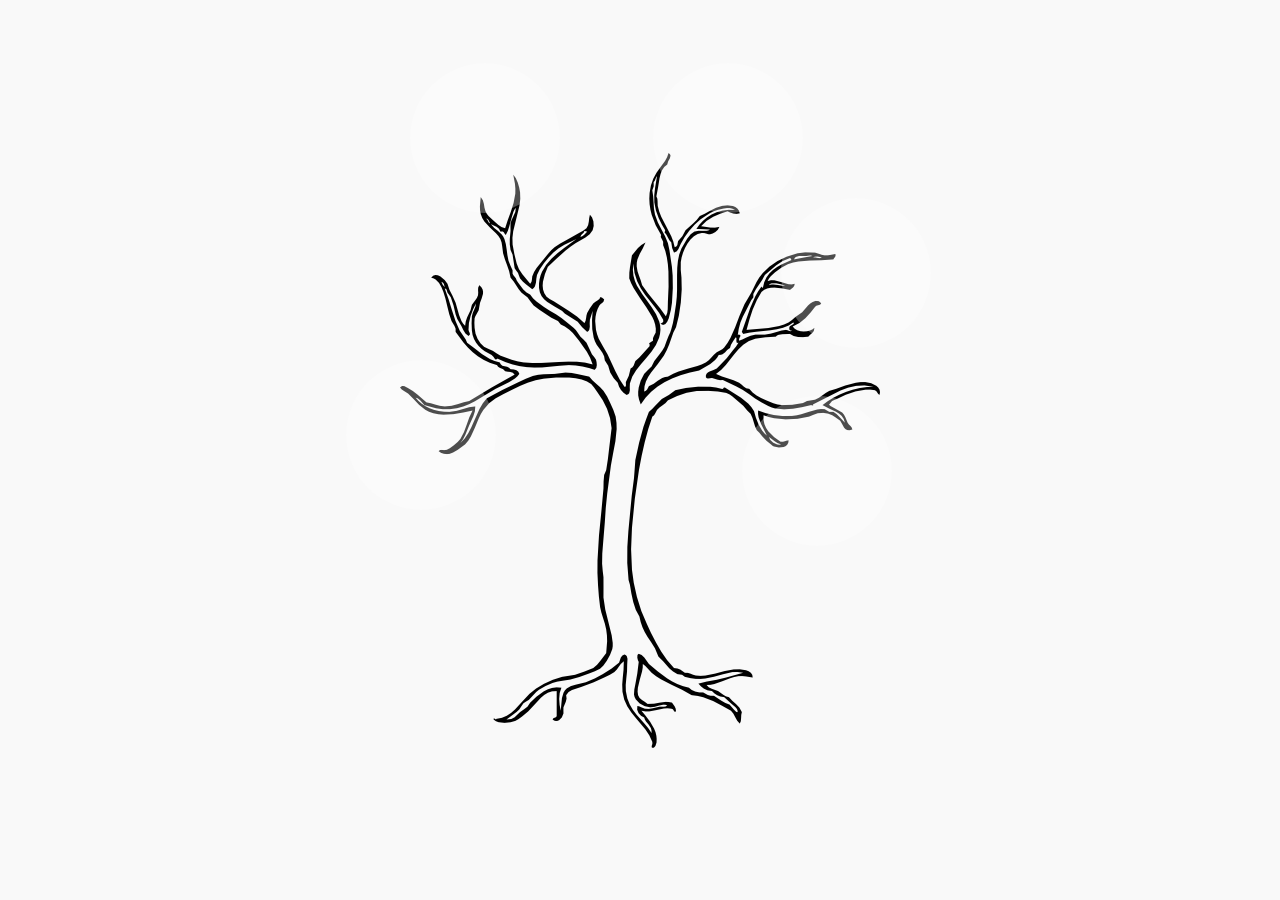
<file: index.html>
<!DOCTYPE html>
<html lang="en">
  <head>
    <meta charset="UTF-8" />
    <meta http-equiv="X-UA-Compatible" content="IE=edge" />
    <meta name="viewport" content="width=device-width, initial-scale=1.0" />
    <title>Yazedy Yahya - Portfolio</title>
    <link rel="stylesheet" href="css/indexstyle.css" />
    <link rel="shortcut icon" href="images/favicon.ico" />
  </head>
  <body>
    <div class="hotspots">
      <img src="images/tree.png" alt="Tree with navigation branches" />
      <div class="navigation">
        <a href="about.html" class="hotspot" id="hs-a">About</a>
        <a href="resume.html" class="hotspot" id="hs-b">Resume</a>
        <a href="works.html" class="hotspot" id="hs-c">Works</a>
        <a href="contact.html" class="hotspot" id="hs-d">Contact</a>
        <a href="blog.html" class="hotspot" id="hs-e">Blog</a>
      </div>
    </div>

    <script>
      document.addEventListener("DOMContentLoaded", function () {
        const hotspots = document.querySelectorAll(".hotspot");
        const maxDistance = 300; // Maximum distance in pixels to detect proximity
        const minOpacity = 0; // Minimum opacity when far away
        const maxOpacity = 1; // Maximum opacity when cursor is over the hotspot
        const minScale = 1; // Default scale
        const maxScale = 1.5; // Maximum scale when cursor is over the hotspot

        // Check if device is mobile
        const isMobile = window.matchMedia("(max-width: 480px)").matches;

        // Only add mouse effects if not on mobile
        if (!isMobile) {
          document.addEventListener("mousemove", function (e) {
            // Get mouse position
            const mouseX = e.clientX;
            const mouseY = e.clientY;

            // Check distance to each hotspot
            hotspots.forEach((hotspot) => {
              const rect = hotspot.getBoundingClientRect();
              const hotspotX = rect.left + rect.width / 2;
              const hotspotY = rect.top + rect.height / 2;

              // Calculate distance between mouse and hotspot center
              const distance = Math.sqrt(
                Math.pow(mouseX - hotspotX, 2) + Math.pow(mouseY - hotspotY, 2)
              );

              // Calculate opacity based on distance
              let opacity = 1 - distance / maxDistance;
              opacity = Math.max(minOpacity, Math.min(maxOpacity, opacity));

              // Calculate scale based on distance
              let scale =
                minScale + (maxScale - minScale) * (1 - distance / maxDistance);
              scale = Math.max(minScale, Math.min(maxScale, scale));

              // Apply styles only if within range
              if (distance < maxDistance) {
                hotspot.style.color = `rgba(51, 51, 51, ${opacity})`;
                hotspot.style.transform = `scale(${scale})`;
                hotspot.style.backgroundColor = `rgba(255, 255, 255, ${
                  0.3 + opacity * 0.5
                })`;
              } else {
                hotspot.style.color = "transparent";
                hotspot.style.transform = "scale(1)";
                hotspot.style.backgroundColor = "rgba(255, 255, 255, 0.3)";
              }
            });
          });

          // Reset styles when mouse leaves the window
          document.addEventListener("mouseleave", function () {
            hotspots.forEach((hotspot) => {
              hotspot.style.color = "transparent";
              hotspot.style.transform = "scale(1)";
              hotspot.style.backgroundColor = "rgba(255, 255, 255, 0.3)";
            });
          });

          // Add touch support for mobile devices
          document.addEventListener("touchmove", function (e) {
            if (e.touches.length > 0) {
              const touch = e.touches[0];
              const mouseEvent = new MouseEvent("mousemove", {
                clientX: touch.clientX,
                clientY: touch.clientY,
              });
              document.dispatchEvent(mouseEvent);
            }
          });
        }
      });
    </script>
  </body>
</html>
</file>
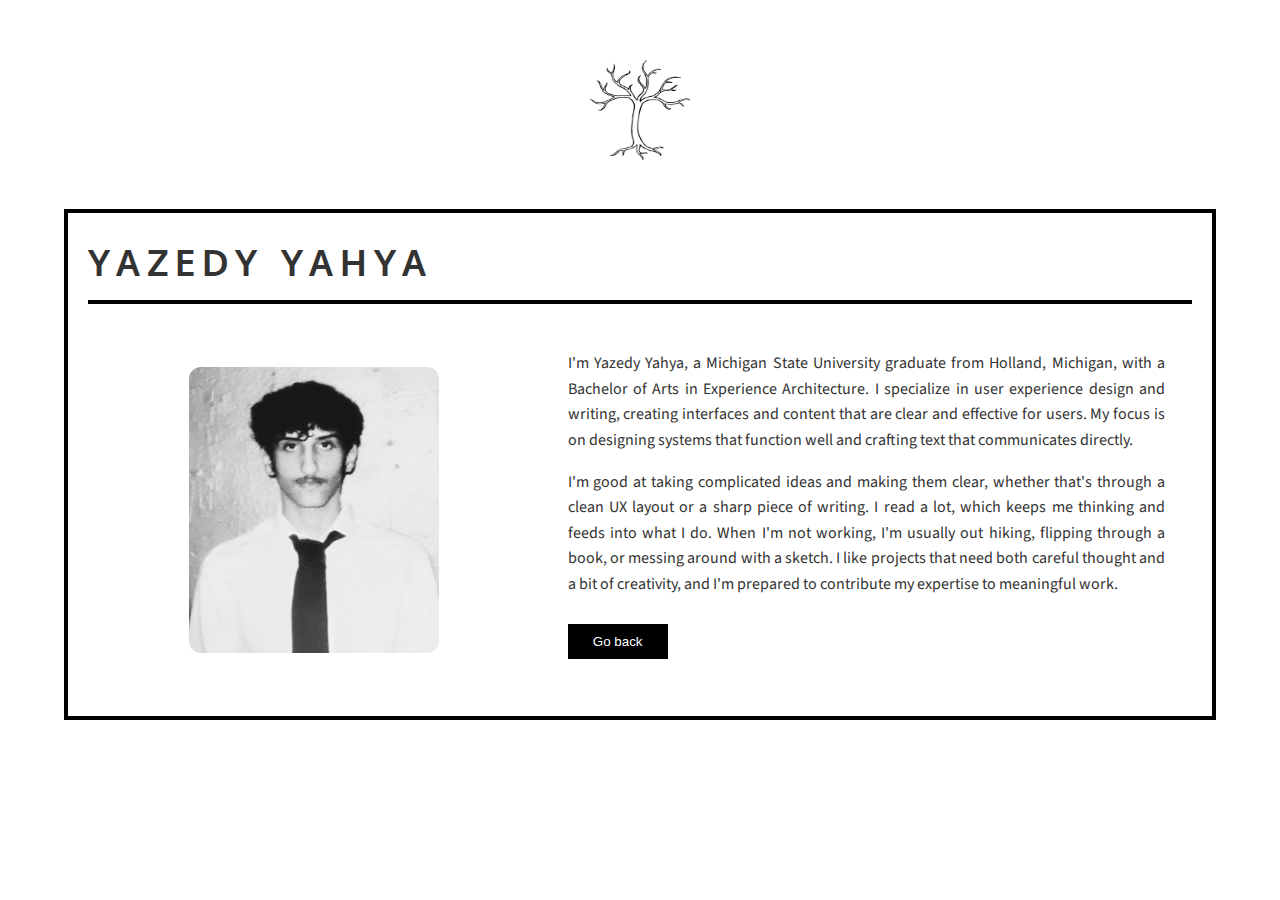
<file: about.html>
<!DOCTYPE html>
<html lang="en">
  <head>
    <meta charset="UTF-8" />
    <meta http-equiv="X-UA-Compatible" content="IE=edge" />
    <meta name="viewport" content="width=device-width, initial-scale=1.0" />
    <title>ABOUT - Yazedy Yahya</title>
    <link rel="stylesheet" type="text/css" href="css/pagestyle.css" />
    <link rel="shortcut icon" href="images/favicon.ico" />
  </head>
  <body>
    <div class="wrapper">
      <a href="index.html"
        ><img src="images/tree.png" class="logo" alt="Yazedy Yahya Logo"
      /></a>
      <div class="container">
        <div class="header">YAZEDY YAHYA</div>
        <div class="about">
          <div class="about-image">
            <img src="images/about.jpg" class="icon" alt="Yazedy Yahya" />
          </div>
          <div class="about-text">
            <p>
              I'm Yazedy Yahya, a Michigan State University graduate from
              Holland, Michigan, with a Bachelor of Arts in Experience
              Architecture. I specialize in user experience design and writing,
              creating interfaces and content that are clear and effective for
              users. My focus is on designing systems that function well and
              crafting text that communicates directly.
            </p>
            <p>
              I'm good at taking complicated ideas and making them clear,
              whether that's through a clean UX layout or a sharp piece of
              writing. I read a lot, which keeps me thinking and feeds into what
              I do. When I'm not working, I'm usually out hiking, flipping
              through a book, or messing around with a sketch. I like projects
              that need both careful thought and a bit of creativity, and I'm
              prepared to contribute my expertise to meaningful work.
            </p>
            <a href="index.html"><button class="button">Go back</button></a>
          </div>
        </div>
      </div>
    </div>
  </body>
</html>
</file>
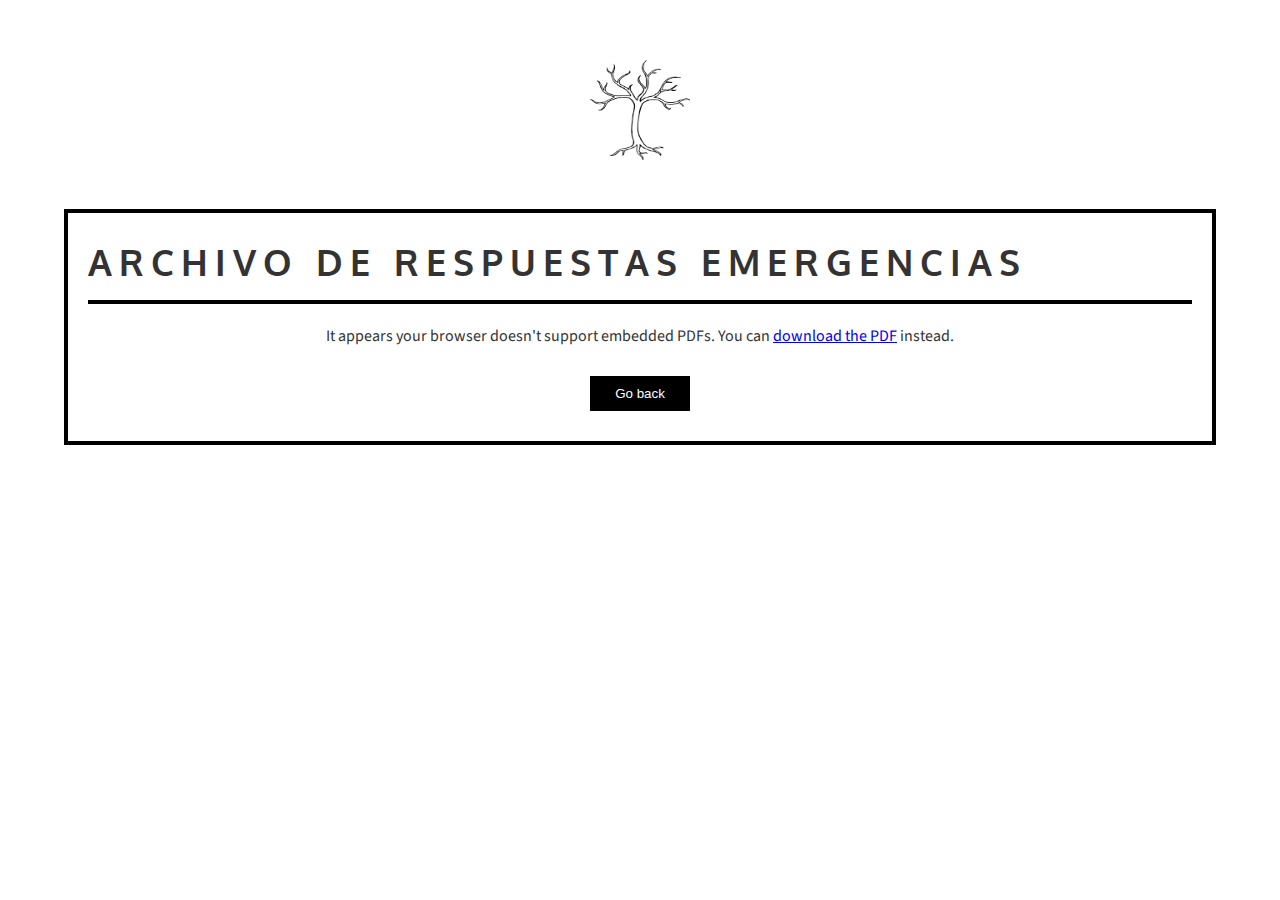
<file: apr-project.html>
<!DOCTYPE html>
<html lang="en">
  <head>
    <meta charset="UTF-8" />
    <meta name="viewport" content="width=device-width, initial-scale=1.0" />
    <title>Archivo de Respuestas Emergencias - Yazedy Yahya</title>
    <link rel="stylesheet" type="text/css" href="../css/pagestyle.css" />
    <link rel="shortcut icon" href="../images/favicon.ico" />
  </head>
  <body>
    <div class="wrapper">
      <a href="../index.html"
        ><img
          src="../images/tree.png"
          width="60"
          class="logo"
          alt="Yazedy Yahya Logo"
      /></a>
      <div class="container">
        <div class="header">ARCHIVO DE RESPUESTAS EMERGENCIAS</div>
        <div class="project-content">
          <!-- PDF Embedding -->
          <object
            data="../pdf/apr-project.pdf"
            type="application/pdf"
            width="100%"
            height="600px"
          >
            <p>
              It appears your browser doesn't support embedded PDFs. You can
              <a href="../pdf/apr-project.pdf">download the PDF</a> instead.
            </p>
          </object>
          <a href="javascript:history.back()"
            ><button class="button">Go back</button></a
          >
        </div>
      </div>
    </div>
  </body>
</html>
</file>
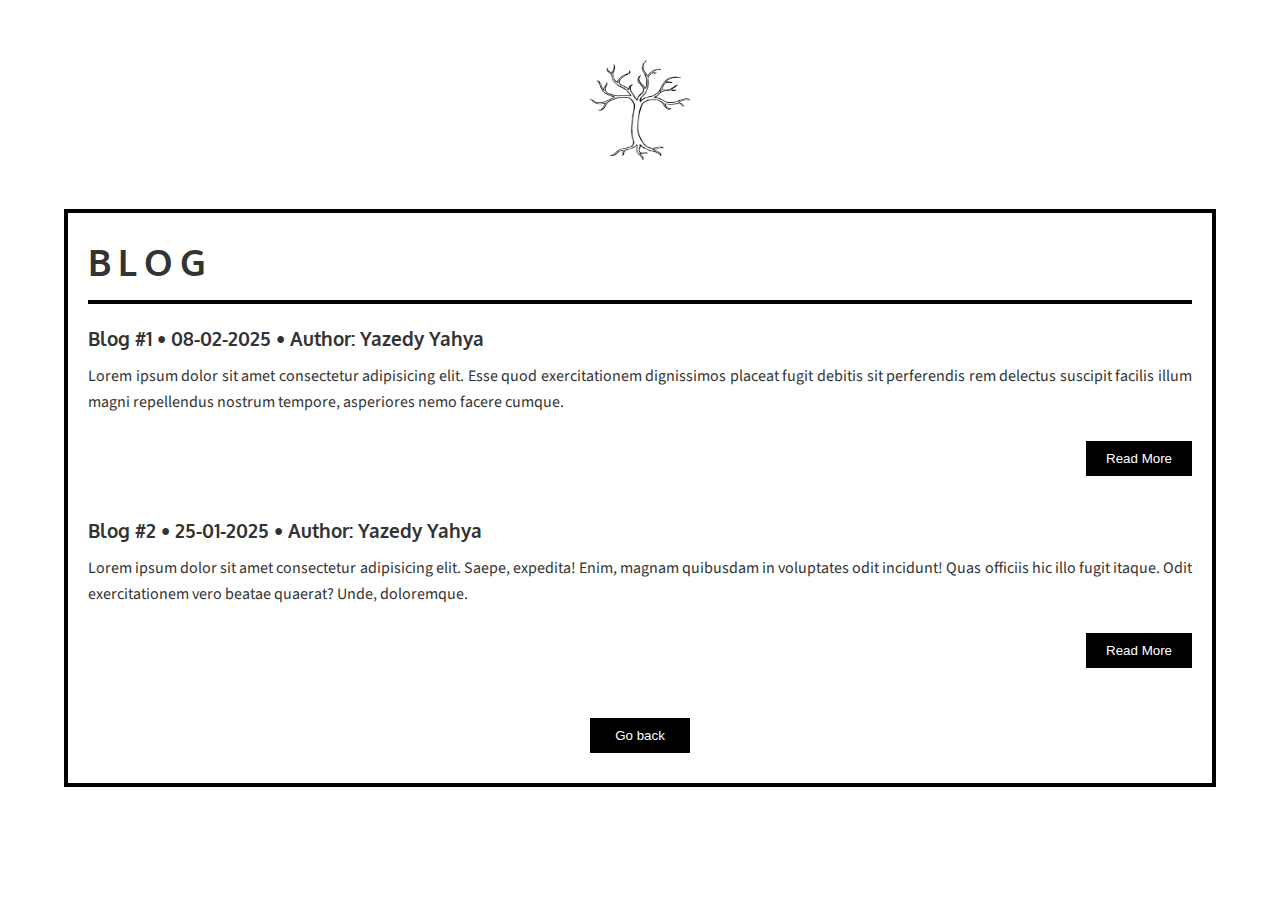
<file: blog.html>
<!DOCTYPE html>
<html lang="en">
  <head>
    <meta charset="UTF-8" />
    <meta http-equiv="X-UA-Compatible" content="IE=edge" />
    <meta name="viewport" content="width=device-width, initial-scale=1.0" />
    <title>BLOG - Yazedy Yahya</title>
    <link rel="stylesheet" type="text/css" href="css/pagestyle.css" />
    <link rel="shortcut icon" href="images/favicon.ico" />
  </head>
  <body>
    <div class="wrapper">
      <a href="index.html"
        ><img
          src="images/tree.png"
          width="60"
          class="logo"
          alt="Yazedy Yahya Logo"
      /></a>
      <div class="container">
        <div class="header">BLOG</div>
        <div class="blog-entry">
          <h3 class="blog-title">
            Blog #1 • 08-02-2025 • Author: Yazedy Yahya
          </h3>
          <p>
            Lorem ipsum dolor sit amet consectetur adipisicing elit. Esse quod exercitationem dignissimos placeat fugit debitis sit perferendis rem delectus suscipit facilis illum magni repellendus nostrum tempore, asperiores nemo facere cumque.

          </p>
          <a href="blog1.html" style="display: block; text-align: right"
            ><button class="button">Read More</button></a
          >
        </div>
        <div class="blog-entry">
          <h3 class="blog-title">
            Blog #2 • 25-01-2025 • Author: Yazedy Yahya
          </h3>
          <p>
            Lorem ipsum dolor sit amet consectetur adipisicing elit. Saepe, expedita! Enim, magnam quibusdam in voluptates odit incidunt! Quas officiis hic illo fugit itaque. Odit exercitationem vero beatae quaerat? Unde, doloremque.
          </p>
          <a href="blog2.html" style="display: block; text-align: right"
            ><button class="button">Read More</button></a
          >
        </div>
        <a href="index.html"><button class="button">Go back</button></a>
      </div>
    </div>
  </body>
</html>
</file>
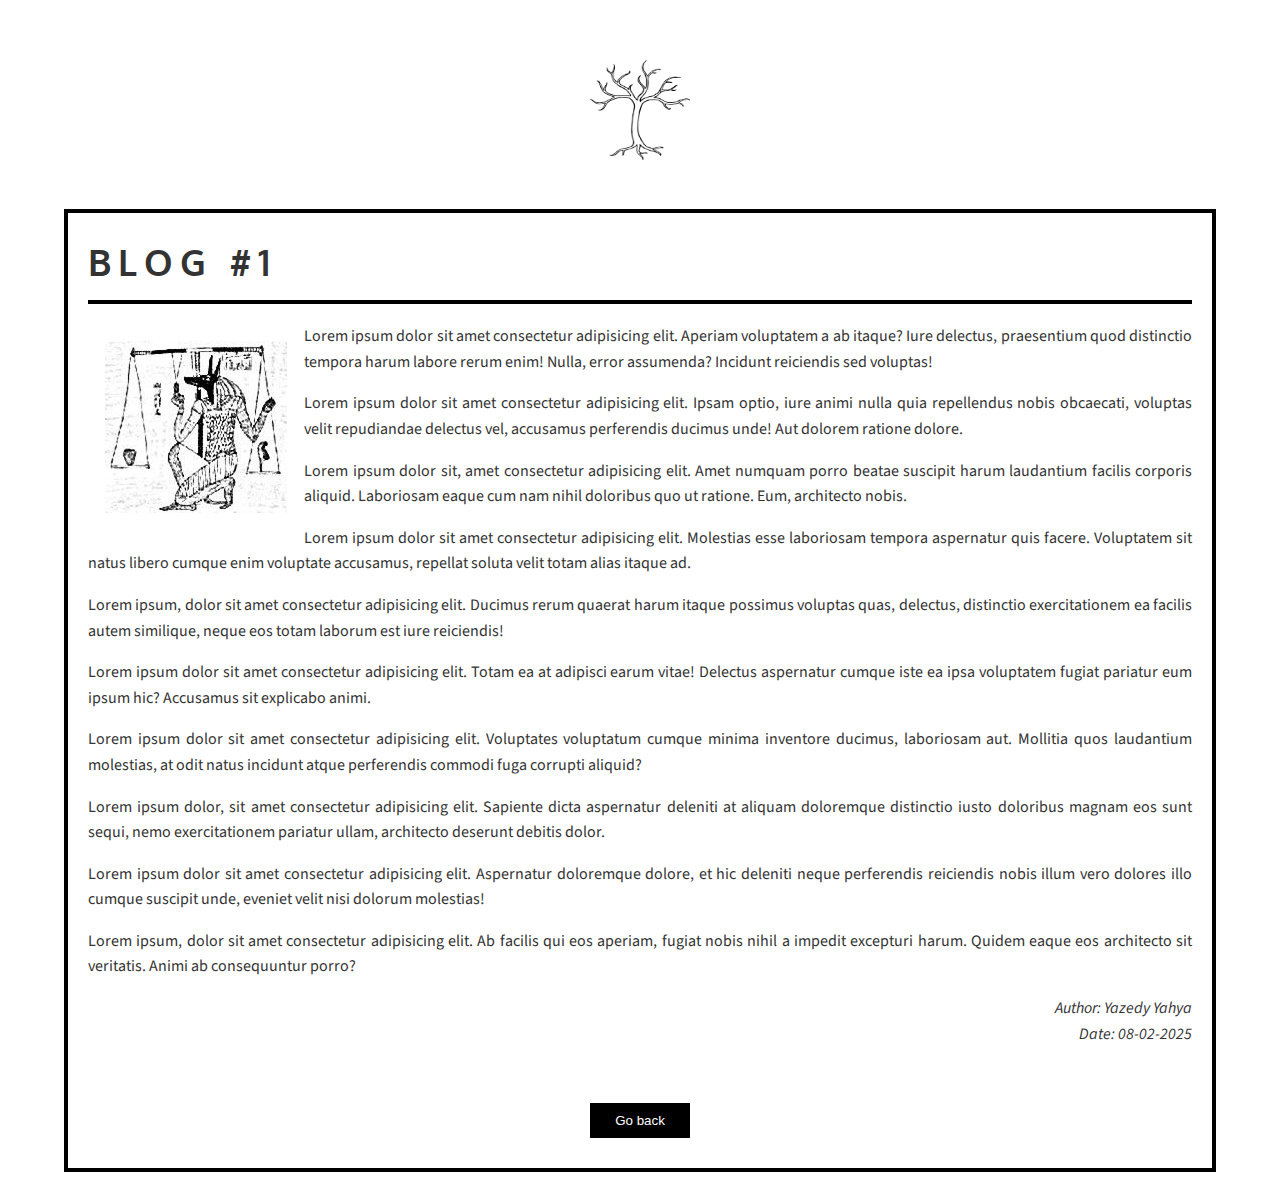
<file: blog1.html>
<!DOCTYPE html>
<html lang="en">

<head>
  <meta charset="UTF-8" />
  <meta http-equiv="X-UA-Compatible" content="IE=edge" />
  <meta name="viewport" content="width=device-width, initial-scale=1.0" />
  <title>BLOG #1 - Yazedy Yahya</title>
  <link rel="stylesheet" type="text/css" href="css/pagestyle.css" />
  <link rel="shortcut icon" href="images/favicon.ico" />
</head>

<body>
  <div class="wrapper">
    <a href="index.html"><img src="images/tree.png" width="60" class="logo" alt="Yazedy Yahya Logo" /></a>
    <div class="container">
      <div class="header">BLOG #1</div>
      <div class="about">
        <div class="blog-entry">
          <img src="images/philosophy.jpg" alt="Blog 1 Picture" style="float: left; margin: 17px" />
          <p>
            Lorem ipsum dolor sit amet consectetur adipisicing elit. Aperiam voluptatem a ab itaque? Iure delectus,
            praesentium quod distinctio tempora harum labore rerum enim! Nulla, error assumenda? Incidunt reiciendis sed
            voluptas!

          </p>
          <p>
            Lorem ipsum dolor sit amet consectetur adipisicing elit. Ipsam optio, iure animi nulla quia repellendus
            nobis obcaecati, voluptas velit repudiandae delectus vel, accusamus perferendis ducimus unde! Aut dolorem
            ratione dolore.

          </p>
          <p>
            Lorem ipsum dolor sit, amet consectetur adipisicing elit. Amet numquam porro beatae suscipit harum
            laudantium facilis corporis aliquid. Laboriosam eaque cum nam nihil doloribus quo ut ratione. Eum,
            architecto nobis.
          </p>
          <p>
            Lorem ipsum dolor sit amet consectetur adipisicing elit. Molestias esse laboriosam tempora aspernatur quis
            facere. Voluptatem sit natus libero cumque enim voluptate accusamus, repellat soluta velit totam alias
            itaque ad.

          </p>
          <p>
            Lorem ipsum, dolor sit amet consectetur adipisicing elit. Ducimus rerum quaerat harum itaque possimus
            voluptas quas, delectus, distinctio exercitationem ea facilis autem similique, neque eos totam laborum est
            iure reiciendis!
          </p>
          <p>
            Lorem ipsum dolor sit amet consectetur adipisicing elit. Totam ea at adipisci earum vitae! Delectus
            aspernatur cumque iste ea ipsa voluptatem fugiat pariatur eum ipsum hic? Accusamus sit explicabo animi.
          </p>
          <p>
            Lorem ipsum dolor sit amet consectetur adipisicing elit. Voluptates voluptatum cumque minima inventore
            ducimus, laboriosam aut. Mollitia quos laudantium molestias, at odit natus incidunt atque perferendis
            commodi fuga corrupti aliquid?
          </p>
          <p>
            Lorem ipsum dolor, sit amet consectetur adipisicing elit. Sapiente dicta aspernatur deleniti at aliquam
            doloremque distinctio iusto doloribus magnam eos sunt sequi, nemo exercitationem pariatur ullam, architecto
            deserunt debitis dolor.
          </p>
          <p>
            Lorem ipsum dolor sit amet consectetur adipisicing elit. Aspernatur doloremque dolore, et hic deleniti neque
            perferendis reiciendis nobis illum vero dolores illo cumque suscipit unde, eveniet velit nisi dolorum
            molestias!
          </p>
          <p>
            Lorem ipsum, dolor sit amet consectetur adipisicing elit. Ab facilis qui eos aperiam, fugiat nobis nihil a
            impedit excepturi harum. Quidem eaque eos architecto sit veritatis. Animi ab consequuntur porro?
          </p>
          <p style="text-align: right">
            <i>Author: Yazedy Yahya <br />
              Date: 08-02-2025
            </i>
          </p>
        </div>
      </div>
      <a href="blog.html"><button class="button">Go back</button></a>
    </div>
  </div>
</body>

</html>
</file>
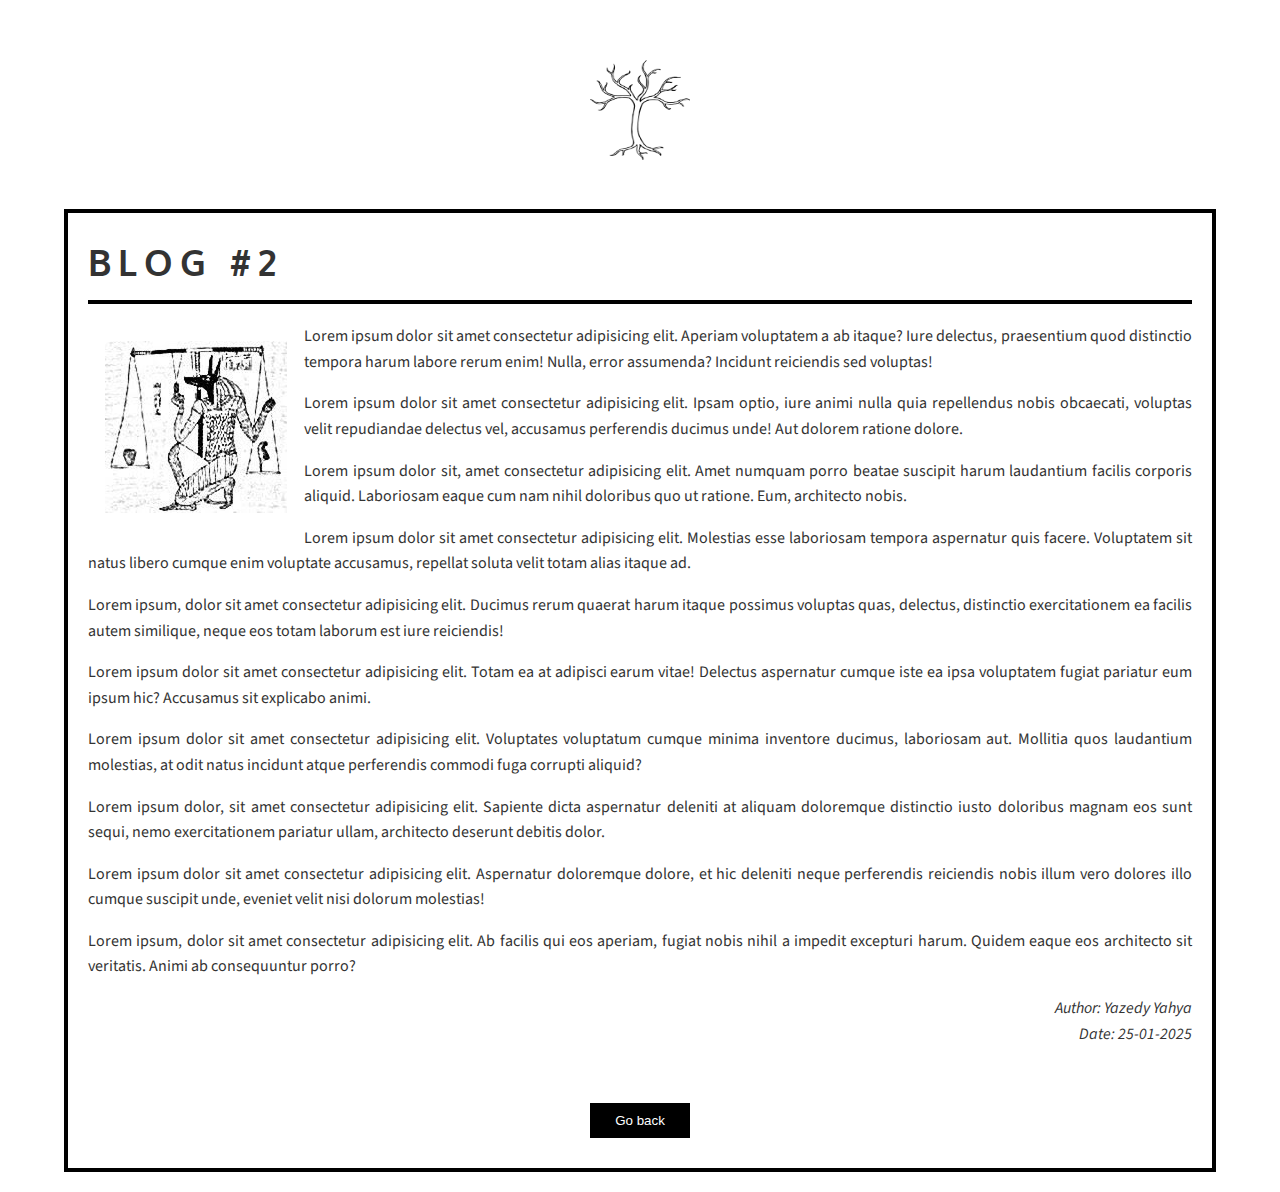
<file: blog2.html>
<!DOCTYPE html>
<html lang="en">

<head>
  <meta charset="UTF-8" />
  <meta http-equiv="X-UA-Compatible" content="IE=edge" />
  <meta name="viewport" content="width=device-width, initial-scale=1.0" />
  <title>BLOG #1 - Yazedy Yahya</title>
  <link rel="stylesheet" type="text/css" href="css/pagestyle.css" />
  <link rel="shortcut icon" href="images/favicon.ico" />
</head>

<body>
  <div class="wrapper">
    <a href="index.html"><img src="images/tree.png" width="60" class="logo" alt="Yazedy Yahya Logo" /></a>
    <div class="container">
      <div class="header">BLOG #2</div>
      <div class="about">
        <div class="blog-entry">
          <img src="images/philosophy.jpg" alt="Blog 1 Picture" style="float: left; margin: 17px" />
          <p>
            Lorem ipsum dolor sit amet consectetur adipisicing elit. Aperiam voluptatem a ab itaque? Iure delectus,
            praesentium quod distinctio tempora harum labore rerum enim! Nulla, error assumenda? Incidunt reiciendis sed
            voluptas!

          </p>
          <p>
            Lorem ipsum dolor sit amet consectetur adipisicing elit. Ipsam optio, iure animi nulla quia repellendus
            nobis obcaecati, voluptas velit repudiandae delectus vel, accusamus perferendis ducimus unde! Aut dolorem
            ratione dolore.

          </p>
          <p>
            Lorem ipsum dolor sit, amet consectetur adipisicing elit. Amet numquam porro beatae suscipit harum
            laudantium facilis corporis aliquid. Laboriosam eaque cum nam nihil doloribus quo ut ratione. Eum,
            architecto nobis.
          </p>
          <p>
            Lorem ipsum dolor sit amet consectetur adipisicing elit. Molestias esse laboriosam tempora aspernatur quis
            facere. Voluptatem sit natus libero cumque enim voluptate accusamus, repellat soluta velit totam alias
            itaque ad.

          </p>
          <p>
            Lorem ipsum, dolor sit amet consectetur adipisicing elit. Ducimus rerum quaerat harum itaque possimus
            voluptas quas, delectus, distinctio exercitationem ea facilis autem similique, neque eos totam laborum est
            iure reiciendis!
          </p>
          <p>
            Lorem ipsum dolor sit amet consectetur adipisicing elit. Totam ea at adipisci earum vitae! Delectus
            aspernatur cumque iste ea ipsa voluptatem fugiat pariatur eum ipsum hic? Accusamus sit explicabo animi.
          </p>
          <p>
            Lorem ipsum dolor sit amet consectetur adipisicing elit. Voluptates voluptatum cumque minima inventore
            ducimus, laboriosam aut. Mollitia quos laudantium molestias, at odit natus incidunt atque perferendis
            commodi fuga corrupti aliquid?
          </p>
          <p>
            Lorem ipsum dolor, sit amet consectetur adipisicing elit. Sapiente dicta aspernatur deleniti at aliquam
            doloremque distinctio iusto doloribus magnam eos sunt sequi, nemo exercitationem pariatur ullam, architecto
            deserunt debitis dolor.
          </p>
          <p>
            Lorem ipsum dolor sit amet consectetur adipisicing elit. Aspernatur doloremque dolore, et hic deleniti neque
            perferendis reiciendis nobis illum vero dolores illo cumque suscipit unde, eveniet velit nisi dolorum
            molestias!
          </p>
          <p>
            Lorem ipsum, dolor sit amet consectetur adipisicing elit. Ab facilis qui eos aperiam, fugiat nobis nihil a
            impedit excepturi harum. Quidem eaque eos architecto sit veritatis. Animi ab consequuntur porro?
          </p>
          <p style="text-align: right">
            <i>Author: Yazedy Yahya <br />
              Date: 25-01-2025
            </i>
          </p>
        </div>
      </div>
      <a href="blog.html"><button class="button">Go back</button></a>
    </div>
  </div>
</body>

</html>
</file>
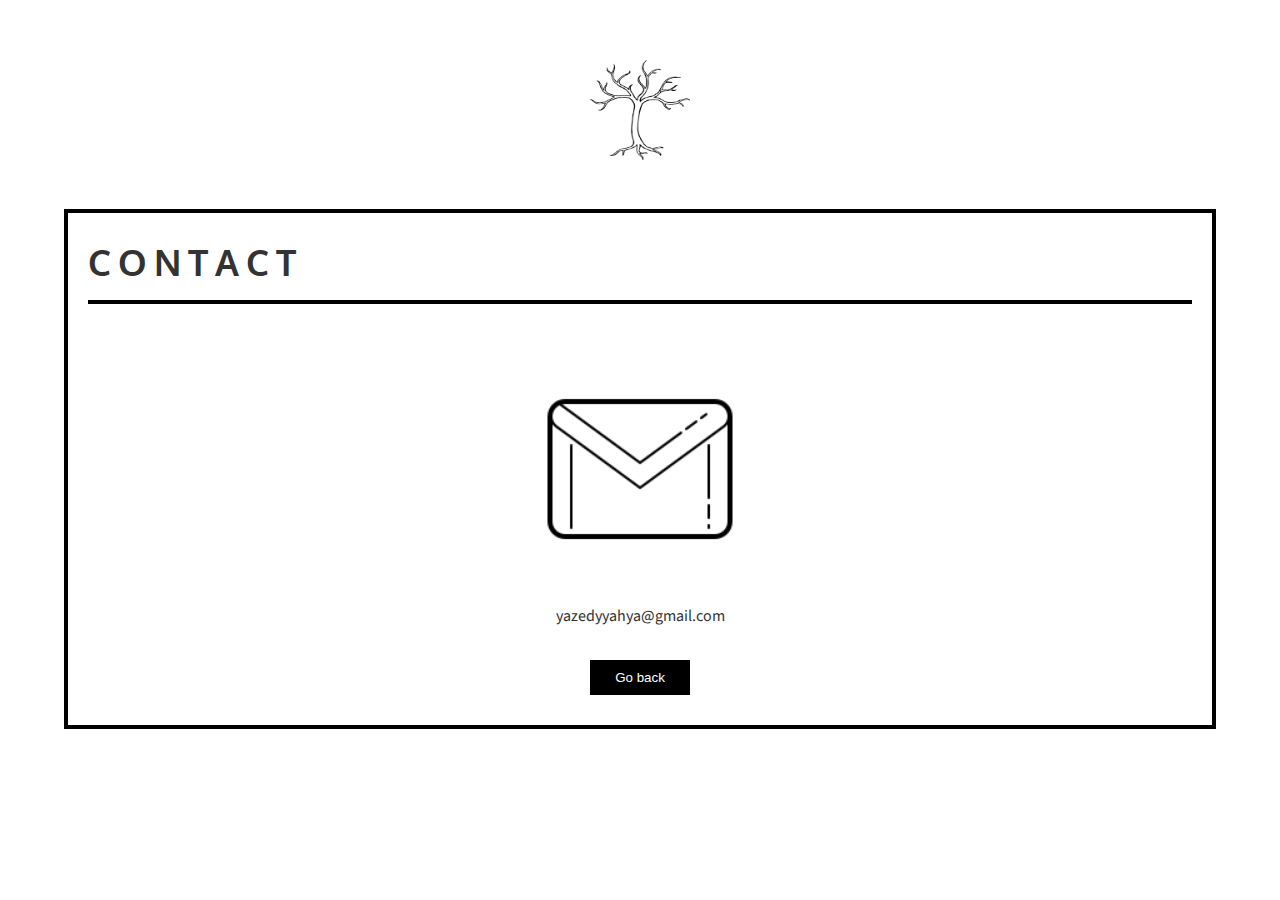
<file: contact.html>
<!DOCTYPE html>
<html lang="en">
  <head>
    <meta charset="UTF-8" />
    <meta http-equiv="X-UA-Compatible" content="IE=edge" />
    <meta name="viewport" content="width=device-width, initial-scale=1.0" />
    <title>CONTACT - Yazedy Yahya</title>
    <link rel="stylesheet" type="text/css" href="css/pagestyle.css" />
    <link rel="shortcut icon" href="images/favicon.ico" />
  </head>
  <body>
    <div class="wrapper">
      <a href="index.html"
        ><img
          src="images/tree.png"
          width="60"
          class="logo"
          alt="Yazedy Yahya Logo"
      /></a>
      <div class="container">
        <div class="header">CONTACT</div>
        <div class="email">
          <img src="images/email.png" class="icon" alt="Email Yazedy Yahya" />
          yazedyyahya@gmail.com
        </div>
        <a href="index.html"><button class="button">Go back</button></a>
      </div>
    </div>
  </body>
</html>
</file>
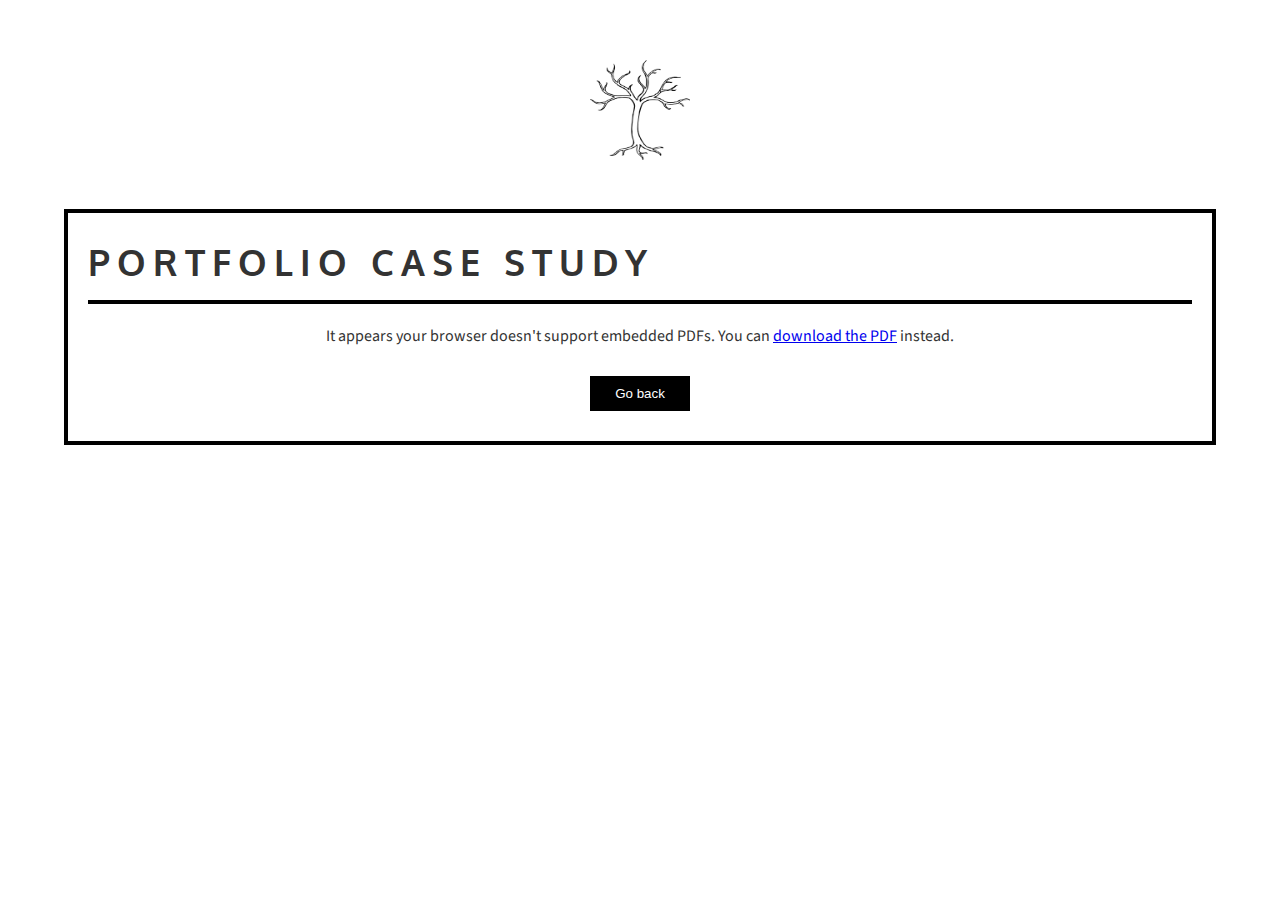
<file: portfolio-case-study.html>
<!DOCTYPE html>
<html lang="en">
  <head>
    <meta charset="UTF-8" />
    <meta name="viewport" content="width=device-width, initial-scale=1.0" />
    <title>Portfolio Case Study - Yazedy Yahya</title>
    <link rel="stylesheet" type="text/css" href="../css/pagestyle.css" />
    <link rel="shortcut icon" href="../images/favicon.ico" />
  </head>
  <body>
    <div class="wrapper">
      <a href="../index.html"
        ><img
          src="../images/tree.png"
          width="60"
          class="logo"
          alt="Yazedy Yahya Logo"
      /></a>
      <div class="container">
        <div class="header">PORTFOLIO CASE STUDY</div>
        <div class="project-content">
          <!-- PDF Embedding -->
          <object
            data="../pdf/portfolio-case-study.pdf"
            type="application/pdf"
            width="100%"
            height="600px"
          >
            <p>
              It appears your browser doesn't support embedded PDFs. You can
              <a href="../pdf/portfolio-case-study.pdf">download the PDF</a>
              instead.
            </p>
          </object>
          <a href="javascript:history.back()"
            ><button class="button">Go back</button></a
          >
        </div>
      </div>
    </div>
  </body>
</html>
</file>
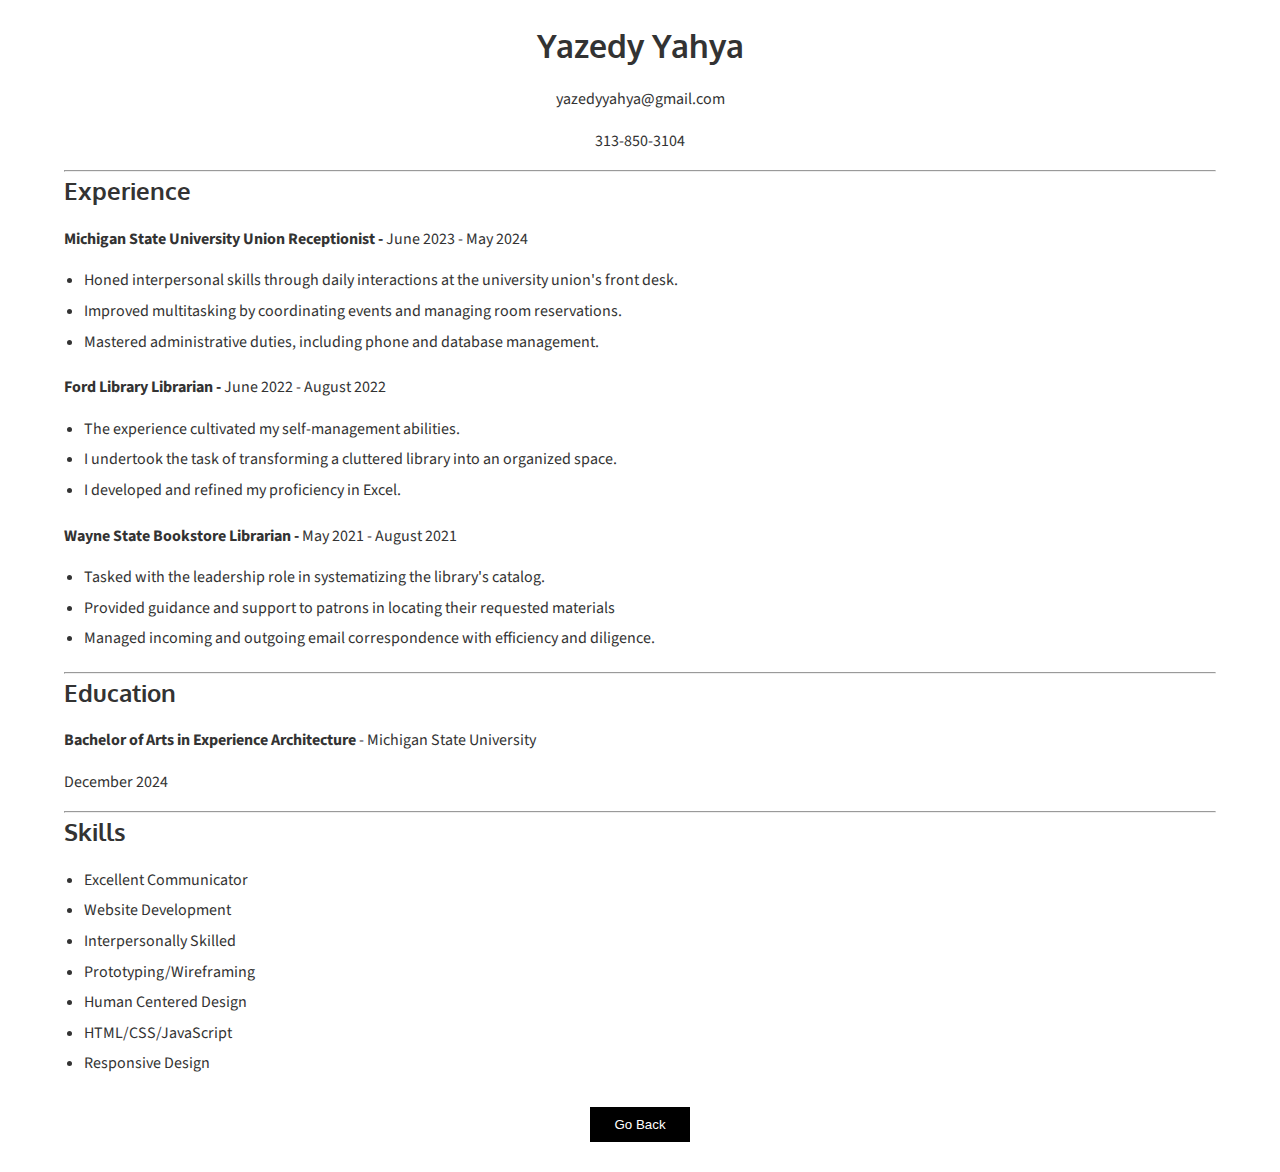
<file: resume.html>
<!DOCTYPE html>
<html lang="en" class="no-js">
  <head>
    <meta charset="UTF-8" />
    <meta http-equiv="X-UA-Compatible" content="IE=edge,chrome=1" />
    <meta name="viewport" content="width=device-width, initial-scale=1.0" />
    <title>Resume - Yazedy Yahya</title>
    <link rel="shortcut icon" href="images/favicon.ico" />
    <link rel="stylesheet" type="text/css" href="css/pagestyle.css" />
  </head>
  <body>
    <div class="wrapper">
      <div style="text-align: center">
        <h1>Yazedy Yahya</h1>
        <p>yazedyyahya@gmail.com</p>
        <p>313-850-3104</p>
      </div>
      <hr />
      <div style="text-align: left">
        <h2>Experience</h2>
        <p>
          <strong>Michigan State University Union Receptionist - </strong>June
          2023 - May 2024
        </p>
        <ul>
          <li>
            Honed interpersonal skills through daily interactions at the
            university union's front desk.
          </li>
          <li>
            Improved multitasking by coordinating events and managing room
            reservations.
          </li>
          <li>
            Mastered administrative duties, including phone and database
            management.
          </li>
        </ul>
        <p><strong>Ford Library Librarian - </strong>June 2022 - August 2022</p>
        <ul>
          <li>The experience cultivated my self-management abilities.</li>
          <li>
            I undertook the task of transforming a cluttered library into an
            organized space.
          </li>
          <li>I developed and refined my proficiency in Excel.</li>
        </ul>
        <p>
          <strong>Wayne State Bookstore Librarian - </strong>May 2021 - August
          2021
        </p>
        <ul>
          <li>
            Tasked with the leadership role in systematizing the library's
            catalog.
          </li>
          <li>
            Provided guidance and support to patrons in locating their requested
            materials
          </li>
          <li>
            Managed incoming and outgoing email correspondence with efficiency
            and diligence.
          </li>
        </ul>
        <hr />
        <h2>Education</h2>
        <p>
          <strong>Bachelor of Arts in Experience Architecture</strong> -
          Michigan State University
        </p>
        <p>December 2024</p>
        <hr />
        <h2>Skills</h2>
        <ul>
          <li>Excellent Communicator</li>
          <li>Website Development</li>
          <li>Interpersonally Skilled</li>
          <li>Prototyping/Wireframing</li>
          <li>Human Centered Design</li>
          <li>HTML/CSS/JavaScript</li>
          <li>Responsive Design</li>
        </ul>
      </div>
      <a href="index.html"><button class="button">Go Back</button></a>
    </div>
  </body>
</html>
</file>
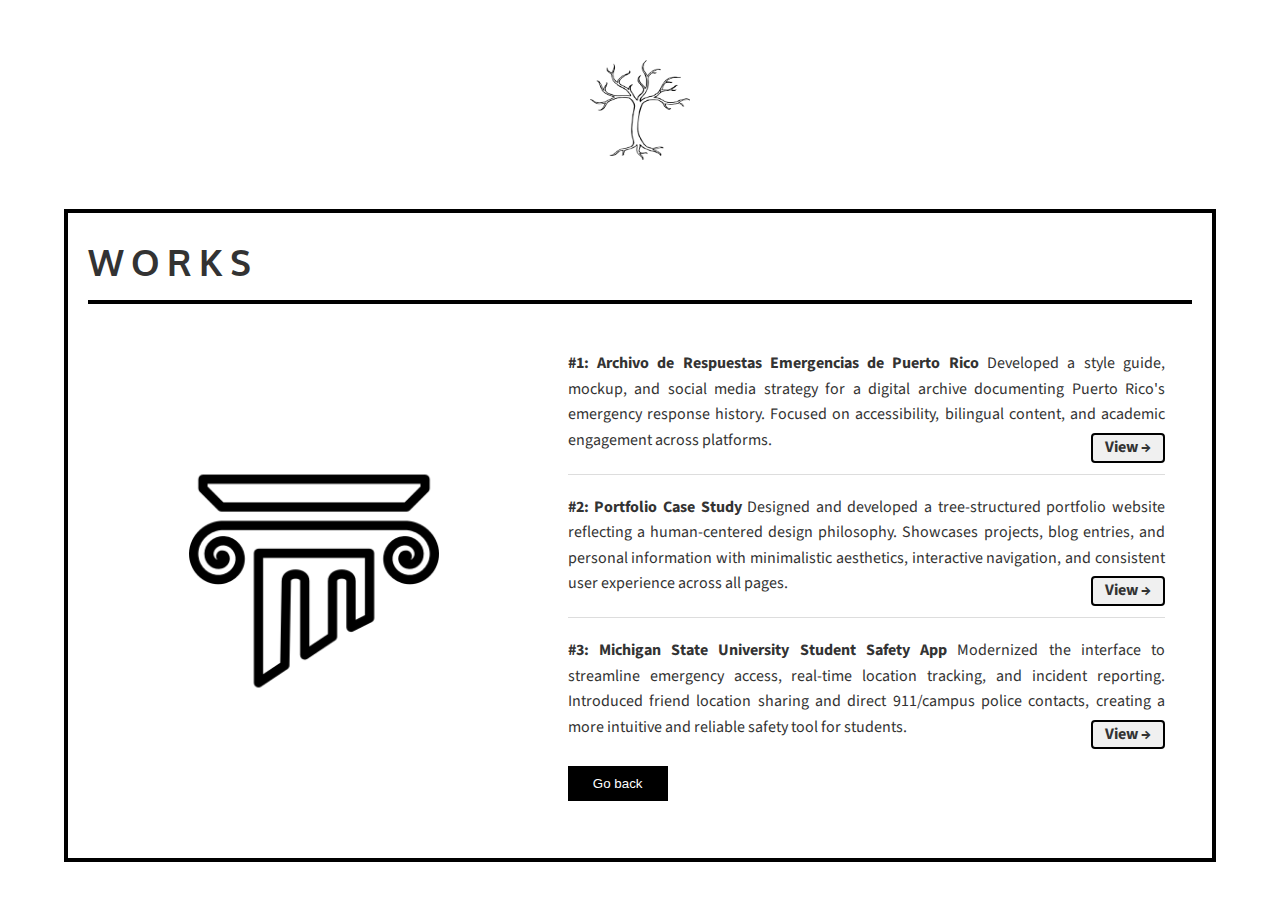
<file: works.html>
<!DOCTYPE html>
<html lang="en">
  <head>
    <meta charset="UTF-8" />
    <meta http-equiv="X-UA-Compatible" content="IE=edge" />
    <meta name="viewport" content="width=device-width, initial-scale=1.0" />
    <title>WORKS - Yazedy Yahya</title>
    <link rel="stylesheet" type="text/css" href="css/pagestyle.css" />
    <link rel="shortcut icon" href="images/favicon.ico" />
  </head>
  <body>
    <div class="wrapper">
      <a href="index.html"
        ><img
          src="images/tree.png"
          width="60"
          class="logo"
          alt="Yazedy Yahya Logo"
      /></a>
      <div class="container">
        <div class="header">WORKS</div>
        <div class="about">
          <div class="about-image">
            <img src="images/works.png" class="icon" alt="Yazedy Yahya" />
          </div>
          <div class="about-text">
            <p>
              <strong
                >#1: Archivo de Respuestas Emergencias de Puerto Rico</strong
              >
              Developed a style guide, mockup, and social media strategy for a
              digital archive documenting Puerto Rico's emergency response
              history. Focused on accessibility, bilingual content, and academic
              engagement across platforms.
              <a href="apr-project.html" class="view-link">View &rarr;</a>
            </p>
            <div class="work-divider"></div>
            <p>
              <strong>#2: Portfolio Case Study </strong>
              Designed and developed a tree-structured portfolio website
              reflecting a human-centered design philosophy. Showcases projects,
              blog entries, and personal information with minimalistic
              aesthetics, interactive navigation, and consistent user experience
              across all pages.
              <a href="portfolio-case-study.html" class="view-link"
                >View &rarr;</a
              >
            </p>
            <div class="work-divider"></div>
            <p>
              <strong>#3: Michigan State University Student Safety App </strong>
              Modernized the interface to streamline emergency access, real-time
              location tracking, and incident reporting. Introduced friend
              location sharing and direct 911/campus police contacts, creating a
              more intuitive and reliable safety tool for students.
              <a
                href="https://www.figma.com/design/WZNHfx9Lc9chZEMoIi4K9Q/Safety---Yaein%2C-Yazedy%2C-Bryjon?node-id=2-6&p=f&t=FqUcDiEnjOK0P76t-0"
                target="_blank"
                class="view-link"
                >View &rarr;</a
              >
            </p>
            <a href="index.html"><button class="button">Go back</button></a>
          </div>
        </div>
      </div>
    </div>
  </body>
</html>
</file>
<file: css/pagestyle.css>
/* Base styles and typography */
@import url("https://fonts.googleapis.com/css2?family=Oxygen&family=Source+Sans+3&display=swap");

* {
  box-sizing: border-box;
  margin: 0;
  padding: 0;
}

/* Hide scrollbar for all elements while keeping scroll functionality */
html,
body {
  scrollbar-width: none; /* Firefox */
  -ms-overflow-style: none; /* IE and Edge */
}

/* Hide webkit (Chrome, Safari, Opera) scrollbars */
::-webkit-scrollbar {
  display: none;
}

body {
  font-family: "Source Sans 3", sans-serif;
  line-height: 1.6;
  color: #333;
  background-color: #fff;
}

/* Layout containers */
.wrapper {
  width: 90%;
  max-width: 1200px;
  margin: 0 auto;
  text-align: center;
  padding: 20px 0;
}

.container {
  width: 100%;
  margin: 0 auto;
  border: 4px solid black;
  padding: 20px;
}

/* Typography */
.header {
  text-align: left;
  font-size: 36px;
  font-weight: bold;
  border-bottom: 4px solid black;
  font-family: "Oxygen", sans-serif;
  letter-spacing: 7px;
  padding-bottom: 10px;
  margin-bottom: 20px;
}

h1,
h2,
h3,
h4,
h5,
h6 {
  font-family: "Oxygen", sans-serif;
  margin-bottom: 1rem;
}

p {
  margin-bottom: 1rem;
}

/* Component styling */
.icon {
  width: 250px;
  max-width: 100%;
  height: auto;
  vertical-align: middle;
  border-radius: 12px;
}

.about {
  width: 100%;
  display: flex;
  flex-wrap: wrap;
}

.about-image {
  flex: 1 1 300px;
  align-self: center;
  margin: 27px;
}

.about-text {
  flex: 2 1 400px;
  align-self: center;
  margin: 27px;
  text-align: justify;
}

.blog-entry {
  margin: 0 0 30px 0;
  text-align: justify;
}

.blog-title {
  font-family: "Oxygen", sans-serif;
  margin-bottom: 10px;
}

.email,
.phone {
  width: 100%;
  display: flex;
  flex-direction: column;
  align-items: center;
  justify-content: center;
  gap: 10px;
  padding: 20px;
}

/* View link styling */
.view-link {
  float: right;
  margin-top: 5px;
  margin-left: 5px;
  padding: 0px 12px;
  background-color: #f0f0f0;
  border: 2px solid black;
  border-radius: 4px;
  color: #333;
  text-decoration: none;
  font-weight: bold;
  transition: all 0.2s ease;
}

.view-link:hover {
  background-color: black;
  color: white;
}

/* Button styling */
.button {
  min-width: 100px;
  padding: 10px 20px;
  border: none;
  background-color: black;
  color: white;
  cursor: pointer;
  transition: background-color 0.3s;
  margin: 10px 0;
}

.button:hover {
  background-color: #333;
}

/* Logo styling */
.logo {
  width: 100px;
  height: 100px;
  margin: 40px 0;
  display: inline-block;
}

/* Lists */
ul,
ol {
  margin-left: 20px;
  margin-bottom: 20px;
}

li {
  margin-bottom: 5px;
}

.work-divider {
  height: 1px;
  background-color: #ddd;
  margin: 20px 0 20px 0;
  width: 100%;
}

/* Media queries for responsiveness */
@media screen and (max-width: 768px) {
  .wrapper {
    width: 95%;
  }

  .header {
    font-size: 28px;
    letter-spacing: 5px;
  }

  .about-image,
  .about-text {
    margin: 15px;
  }

  .logo {
    width: 80px;
    height: 80px;
    margin: 20px 0;
  }
}

@media screen and (max-width: 480px) {
  .container {
    padding: 15px;
  }

  .header {
    font-size: 24px;
    letter-spacing: 3px;
  }

  .about {
    flex-direction: column;
  }

  .about-image,
  .about-text {
    margin: 10px 0;
    flex: 1 1 100%;
  }

  .icon {
    width: 140px;
  }

  .email,
  .phone {
    flex-direction: column;
  }
}
</file>
<file: css/indexstyle.css>
@import url("https://fonts.googleapis.com/css2?family=Oxygen&family=Source+Sans+3&display=swap");

/* Reset and base styles */
* {
  box-sizing: border-box;
  margin: 0;
  padding: 0;
}

body,
html {
  background-color: #f9f9f9;
  overflow: hidden;
}
/* Main container for the tree and navigation */
.hotspots {
  position: relative;
  display: flex;
  flex-direction: column;
  justify-content: center;
  align-items: center;
  width: 100%;
  min-height: 100vh;
}

.hotspots img {
  max-width: 100%;
  height: auto;
}

/* Navigation buttons */
.navigation {
  position: absolute;
  width: 100%;
  height: 100%;
  top: 0;
  left: 0;
}

.hotspot {
  position: absolute;
  width: 150px;
  height: 150px;
  padding-top: 6px;
  border-radius: 50%;
  transition: all 0.3s ease;
  text-align: center;
  text-decoration: none;
  font-weight: bold;
  font-family: "Oxygen", sans-serif;
  color: transparent; /* Make text initially invisible */
  font-size: 20px;
  display: flex;
  justify-content: center;
  align-items: center;
  background-color: rgba(
    255,
    255,
    255,
    0.3
  ); /* Reduce initial background opacity */
}

.hotspot:hover {
  transform: scale(1.1);
  background-color: rgba(255, 255, 255, 0.8);
  color: #333; /* Show text color on hover for fallback */
}

/* Positioned hotspots */
#hs-a {
  top: 40%;
  left: 27%;
}

#hs-b {
  top: 7%;
  left: 32%;
}

#hs-c {
  top: 7%;
  left: 51%;
}

#hs-d {
  top: 22%;
  left: 61%;
}

#hs-e {
  top: 44%;
  left: 58%;
}

/* Media queries for responsiveness */
@media screen and (max-width: 900px) {
  .hotspots {
    padding: 10px;
  }

  .hotspot {
    width: 120px;
    height: 120px;
    font-size: 16px;
  }

  #hs-a {
    top: 40%;
    left: 32%;
  }

  #hs-b {
    top: 14%;
    left: 34%;
  }

  #hs-c {
    top: 12%;
    left: 50%;
  }

  #hs-d {
    top: 23%;
    left: 65%;
  }

  #hs-e {
    top: 40%;
    left: 50%;
  }
}

@media screen and (max-width: 768px) {
  .hotspots {
    padding: 10px;
  }

  .hotspot {
    width: 80px;
    height: 80px;
    font-size: 16px;
  }

  #hs-a {
    top: 42%;
    left: 27%;
  }

  #hs-b {
    top: 14%;
    left: 34%;
  }

  #hs-c {
    top: 12%;
    left: 57%;
  }

  #hs-d {
    top: 25%;
    left: 78%;
  }

  #hs-e {
    top: 43%;
    left: 54%;
  }
}

@media screen and (max-width: 480px) {
  .hotspots {
    position: relative;
  }

  .hotspots img {
    max-width: 90%;
  }

  .navigation {
    position: absolute;
    width: 100%;
    height: 100%;
    top: 0;
    left: 0;
  }

  .hotspot {
    width: 60px;
    height: 60px;
    font-size: 12px;
    background-color: rgba(255, 255, 255, 0.7);
  }

  /* Adjust positions for mobile */
  #hs-a {
    top: 40%;
    left: 23%;
  }

  #hs-b {
    top: 7%;
    left: 29%;
  }

  #hs-c {
    top: 7%;
    left: 54%;
  }

  #hs-d {
    top: 22%;
    left: 64%;
  }

  #hs-e {
    top: 44%;
    left: 62%;
  }
}

/* For very small screens, create a fallback navigation */
@media screen and (max-width: 480px) {
  .hotspots img {
    margin-bottom: 20px;
  }

  .navigation {
    position: relative;
    display: flex;
    flex-wrap: wrap;
    justify-content: center;
    gap: 20px;
    margin-top: 10px;
  }

  .hotspot {
    position: static;
    width: auto;
    height: auto;
    border-radius: 5px;
    padding: 8px 15px;
    margin: 5px;
    color: #333; /* Keep text visible on small screens for usability */
  }
}

/* For mobile screens */
@media screen and (max-width: 480px) {
  .hotspots img {
    margin-bottom: 20px;
  }

  .navigation {
    position: relative;
    display: flex;
    flex-wrap: wrap;
    justify-content: center;
    gap: 20px;
    margin-top: 10px;
  }

  .hotspot {
    position: static;
    width: auto;
    height: auto;
    border-radius: 5px;
    padding: 8px 15px;
    margin: 5px;
    background-color: rgba(255, 255, 255, 0.9);
    color: #333;
    transform: none !important;
  }

  .hotspot:hover {
    background-color: rgba(255, 255, 255, 1);
    transform: none !important;
  }
}
</file>
